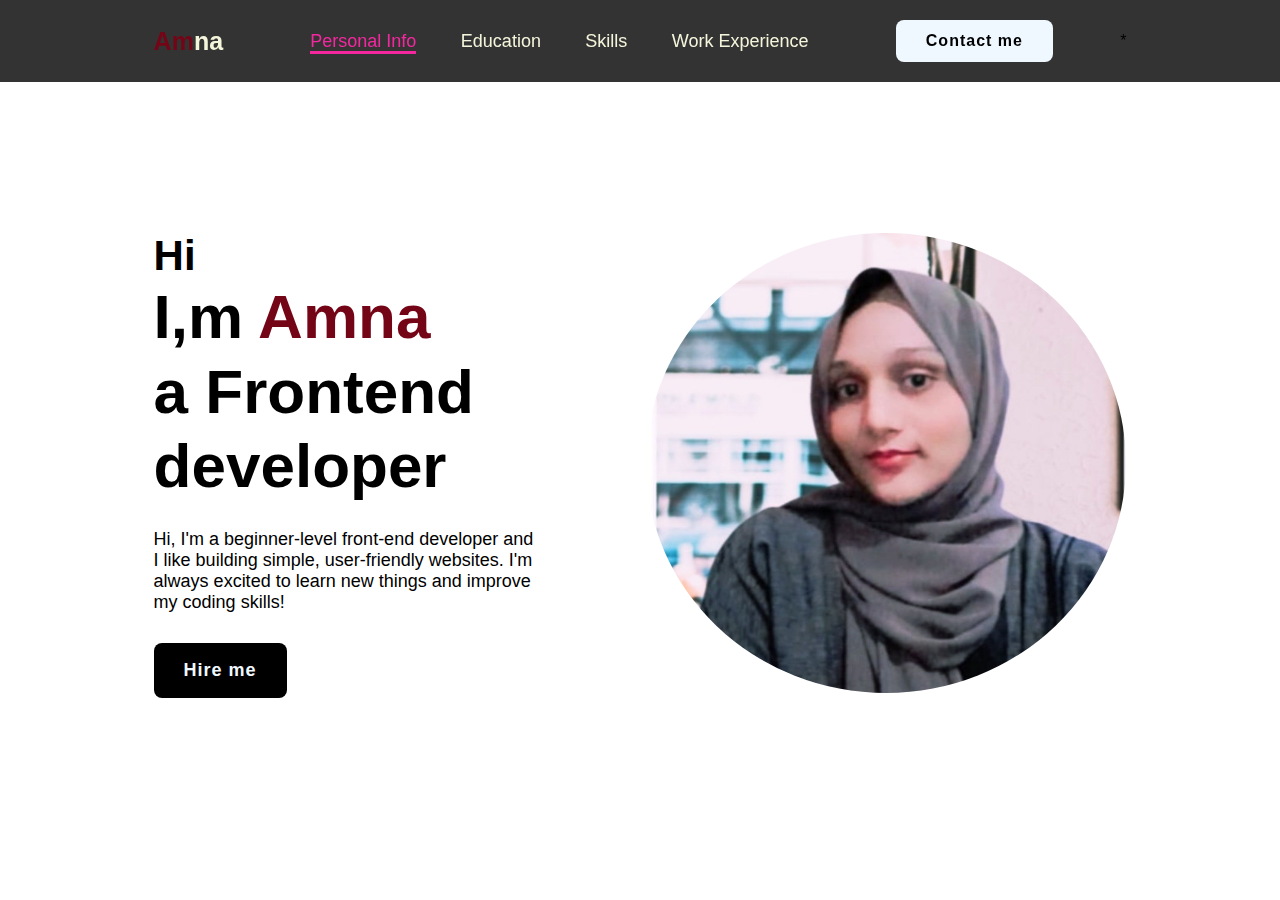
<file: index.html>
<!DOCTYPE html>
<html lang="en">
<head>
    <meta charset="UTF-8">
    <meta name="veiwport"
    content="width=device-width,initial-scale=1.0">
    <title>
        Static Resume
    </title>
    <link rel="stylesheet"
    href="style.css">
    <link href='https://unpkg.com/boxicons@2.1.4/css/boxicons.min.css' rel='stylesheet'>
</head>
<body>
<header class="header">
    <a href="#" class="logo"><span>Am</span>na</a>

    <nav class="navbar">
        <a href="#" class="active">Personal Info</a>
        <a href="MS1p2.html">Education</a>
        <a href="MS1p3.html">Skills</a>
        <a href="MS1p4.html">Work Experience</a>
    </nav>

    <a href="#" class="contact">Contact me</a>
    *
</header>
<section class="Home">
    <div class="home-content">
        <h3>Hi</h3>
    
        <h1>I,m <span>Amna<br></span>a Frontend developer</h1>

        <P>Hi, I'm a beginner-level front-end developer and I like building simple, user-friendly websites. I'm always excited to learn new things and improve my coding skills! </P>
    <div class="btn-box">
        <button class="btn-1">Hire me </button>
    </div>
    </div>
    <div class="img-box">
       <img src="z8484.jpg" alt="" width="500" height="500">
    </div>

</section>
</body>
</html>
</file>
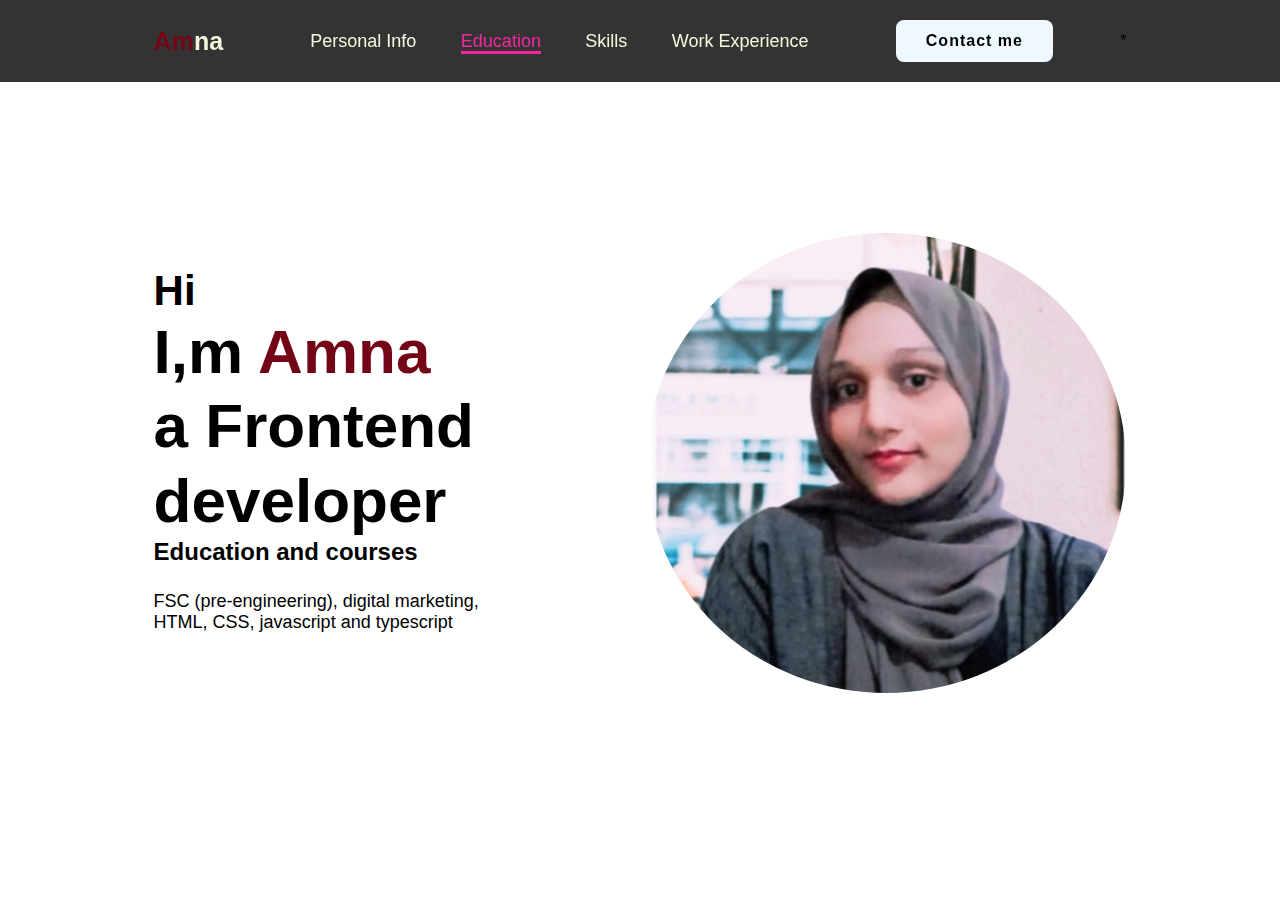
<file: MS1p2.html>
<!DOCTYPE html>
<html lang="en">
<head>
    <meta charset="UTF-8">
    <meta name="veiwport"
    content="width=device-width,initial-scale=1.0">
    <title>
        Static Resume
    </title>
    <link rel="stylesheet"
    href="style.css">
    <link href='https://unpkg.com/boxicons@2.1.4/css/boxicons.min.css' rel='stylesheet'>
</head>
<body>
<header class="header">
    <a href="#" class="logo"><span>Am</span>na</a>

    <nav class="navbar">
        <a href="index.html">Personal Info</a>
        <a href="#" class="active">Education</a>
        <a href="MS1p3.html">Skills</a>
        <a href="MS1p4.html">Work Experience</a>
    </nav>

    <a href="#" class="contact">Contact me</a>
    *
</header>
<section class="Home">
    <div class="home-content">
        <h3>Hi</h3>
    
        <h1>I,m <span>Amna<br></span>a Frontend developer</h1>

        <h2>Education and courses</h2>
        <P>
            FSC (pre-engineering),
            digital marketing,
            HTML, 
            CSS,
            javascript and typescript

        </P>
    </div>
    <div class="img-box">
       <img src="z8484.jpg" alt="" width="500" height="500">
    </div>

</section>
</body>
</html>
</file>
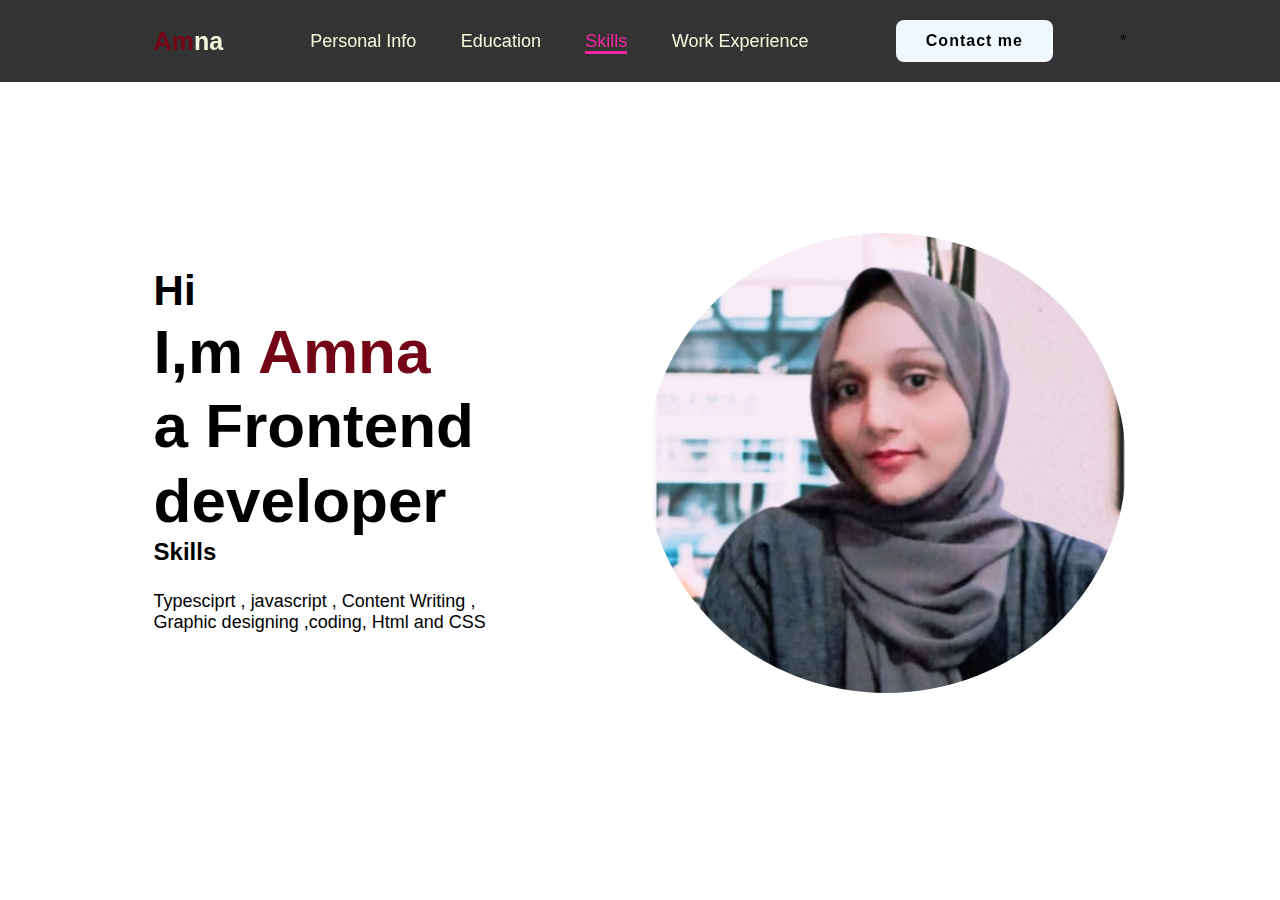
<file: MS1p3.html>
<!DOCTYPE html>
<html lang="en">
<head>
    <meta charset="UTF-8">
    <meta name="veiwport"
    content="width=device-width,initial-scale=1.0">
    <title>
        Static Resume
    </title>
    <link rel="stylesheet"
    href="style.css">
    <link href='https://unpkg.com/boxicons@2.1.4/css/boxicons.min.css' rel='stylesheet'>
</head>
<body>
<header class="header">
    <a href="#" class="logo"><span>Am</span>na</a>

    <nav class="navbar">
        <a href="index.html">Personal Info</a>
        <a href="MS1p2.html">Education</a>
        <a href="#" class="active">Skills</a>
        <a href="MS1p4.html">Work Experience</a>
    </nav>

    <a href="#" class="contact">Contact me</a>
    *
</header>
<section class="Home">
    <div class="home-content">
        <h3>Hi</h3>
    
        <h1>I,m <span>Amna<br></span>a Frontend developer</h1>

        <h2>Skills</h2>
        <P>
            Typesciprt , javascript , Content Writing , Graphic designing ,coding, Html and CSS

        </P>
    </div>
    <div class="img-box">
       <img src="z8484.jpg" alt="" width="500" height="500">
    </div>

</section>
</body>
</html>
</file>
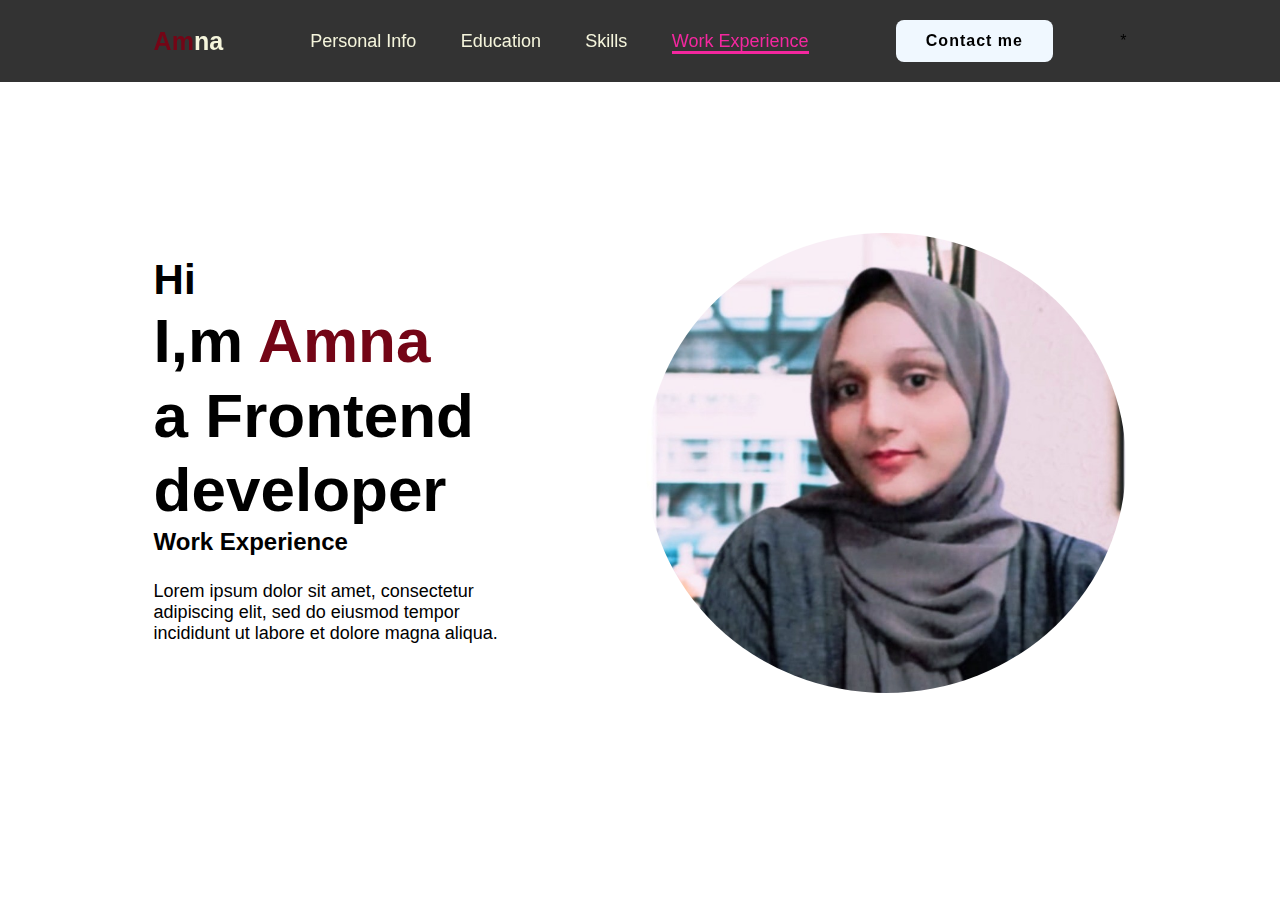
<file: MS1p4.html>
<!DOCTYPE html>
<html lang="en">
<head>
    <meta charset="UTF-8">
    <meta name="veiwport"
    content="width=device-width,initial-scale=1.0">
    <title>
        Static Resume
    </title>
    <link rel="stylesheet"
    href="style.css">
    <link href='https://unpkg.com/boxicons@2.1.4/css/boxicons.min.css' rel='stylesheet'>
</head>
<body>
<header class="header">
    <a href="#" class="logo"><span>Am</span>na</a>

    <nav class="navbar">
        <a href="index.html">Personal Info</a>
        <a href="MS1p2.html">Education</a>
        <a href="MS1p3.html">Skills</a>
        <a href="#"class="active">Work Experience</a>
    </nav>

    <a href="#" class="contact">Contact me</a>
    *
</header>
<section class="Home">
    <div class="home-content">
        <h3>Hi</h3>
    
        <h1>I,m <span>Amna<br></span>a Frontend developer</h1>

        <h2>Work Experience</h2>
        <P>
            Lorem ipsum dolor sit amet, consectetur adipiscing elit, sed do eiusmod tempor incididunt ut labore et dolore magna aliqua. 
        </P>
    </div>
    <div class="img-box">
       <img src="z8484.jpg" alt="" width="500" height="500">
    </div>

</section>
</body>
</html>
</file>
<file: style.css>
* {
  margin: 0%;
  padding: 0%;
  box-sizing: border-box;
  font-family: "poppins", sans-serif;
  text-decoration: none;
  list-style: none;
}
.header {
  position: fixed;
  top: 0%;
  left: 0%;
  width: 100%;
  padding: 20px 12%;
  background: rgba(0, 0, 0, 0.8);
  backdrop-filter: blur(10px);
  display: flex;
  justify-content: space-between;
  align-items: center;
  z-index: 100;
}
.logo {
  font-size: 25px;
  color: beige;
  font-weight: 600;
  transition: 0.3s ease;
}
.logo:hover {
  color:  rgb(116, 5, 22);
  text-shadow: 0 0 25px  rgb(116, 5, 22), 0 0 50px rgb(116, 5, 22);
  tranform: scale(1.1);
}
span {
  color:  rgb(116, 5, 22);
}
.navbar a {
  font-size: 18px;
  color: beige;
  font-weight: 500;
  margin: 0 20px;
  border-bottom: 3px solid transparent;
  transition: 0.3s ease;
}
.navbar a:hover,
.navbar a.active {
  color: rgb(244, 39, 159);
  border-bottom: 3px solid rgb(244, 39, 159);
}
.contact {
  padding: 10px 28px;
  background-color: aliceblue;
  color: black;
  border: 2px solid transparent;
  border-radius: 8px;
  font-size: 16px;
  letter-spacing: 1px;
  font-weight: 600;
  transition: 0.3s ease;
}
.contact:hover{
    background-color:  rgb(244, 39, 159);
    box-shadow: 0 0 26px  rgb(244, 39, 159) ;
    color:aliceblue;
}
.Home{
  width: 100%;
  min-height: 100vh;
  background: white;
  display: flex;
  align-items: center;
  gap: 7em;
  padding: 30px 12% 0;
}
.home-content{
  max-width: 800px;
}
.home-content h3{
  font-size: 42px;
}
.home-content h1{
  font-size: 62px;
  line-height: 1.2;
}
.home-content p{
  font-size: 18px;
  margin: 25px 0 30px;
}
.btn-box{
  width: 345px;
  display:flex;
  gap: 2em;
}
.btn-1{
  padding: 15px 28px;
  background-color: black;
  color:aliceblue;
  border: 2px solid transparent;
  border-radius: 8px;
  font-size: 18px;
  letter-spacing: 1px;
  font-weight:600;
  transition: 0.3s ease;
  cursor: pointer;
}
.btn-1:hover{
  background-color: aliceblue;
  color: black;
  border: 2px solid black;
}
.btn-2{
  padding: 15px 28px;
  background-color: black;
  color: aliceblue;
  border: 2px solid black;
  border-radius: 8px;
  font-size: 18px;
  letter-spacing: 1px;
  font-weight: 600;
  transition: 0.3s ease;
  cursor: pointer;
}
.btn-2:hover{
  background-color: aliceblue;
  color: black;
  border: 2px solid black;
}
.img-box img{
  border-radius: 80%;
  width: 480px;
  height: 460px;
}
</file>
